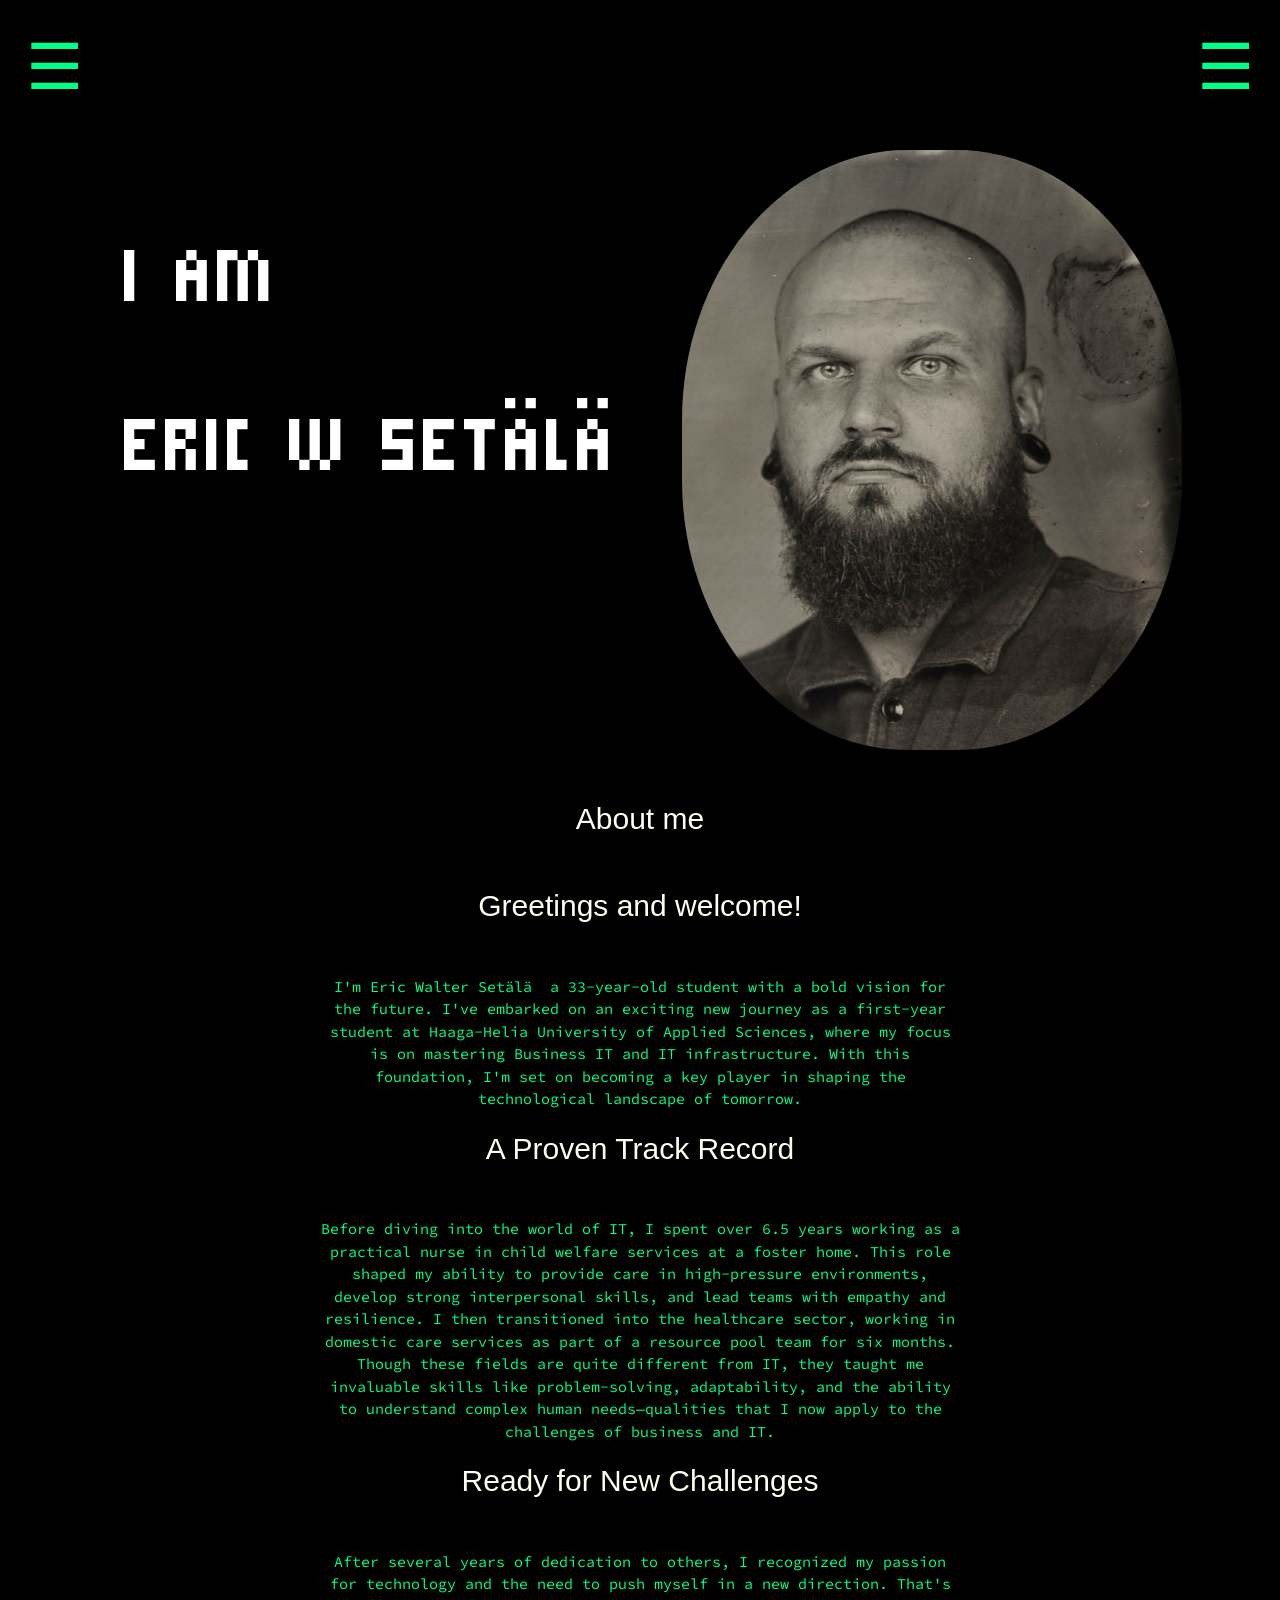
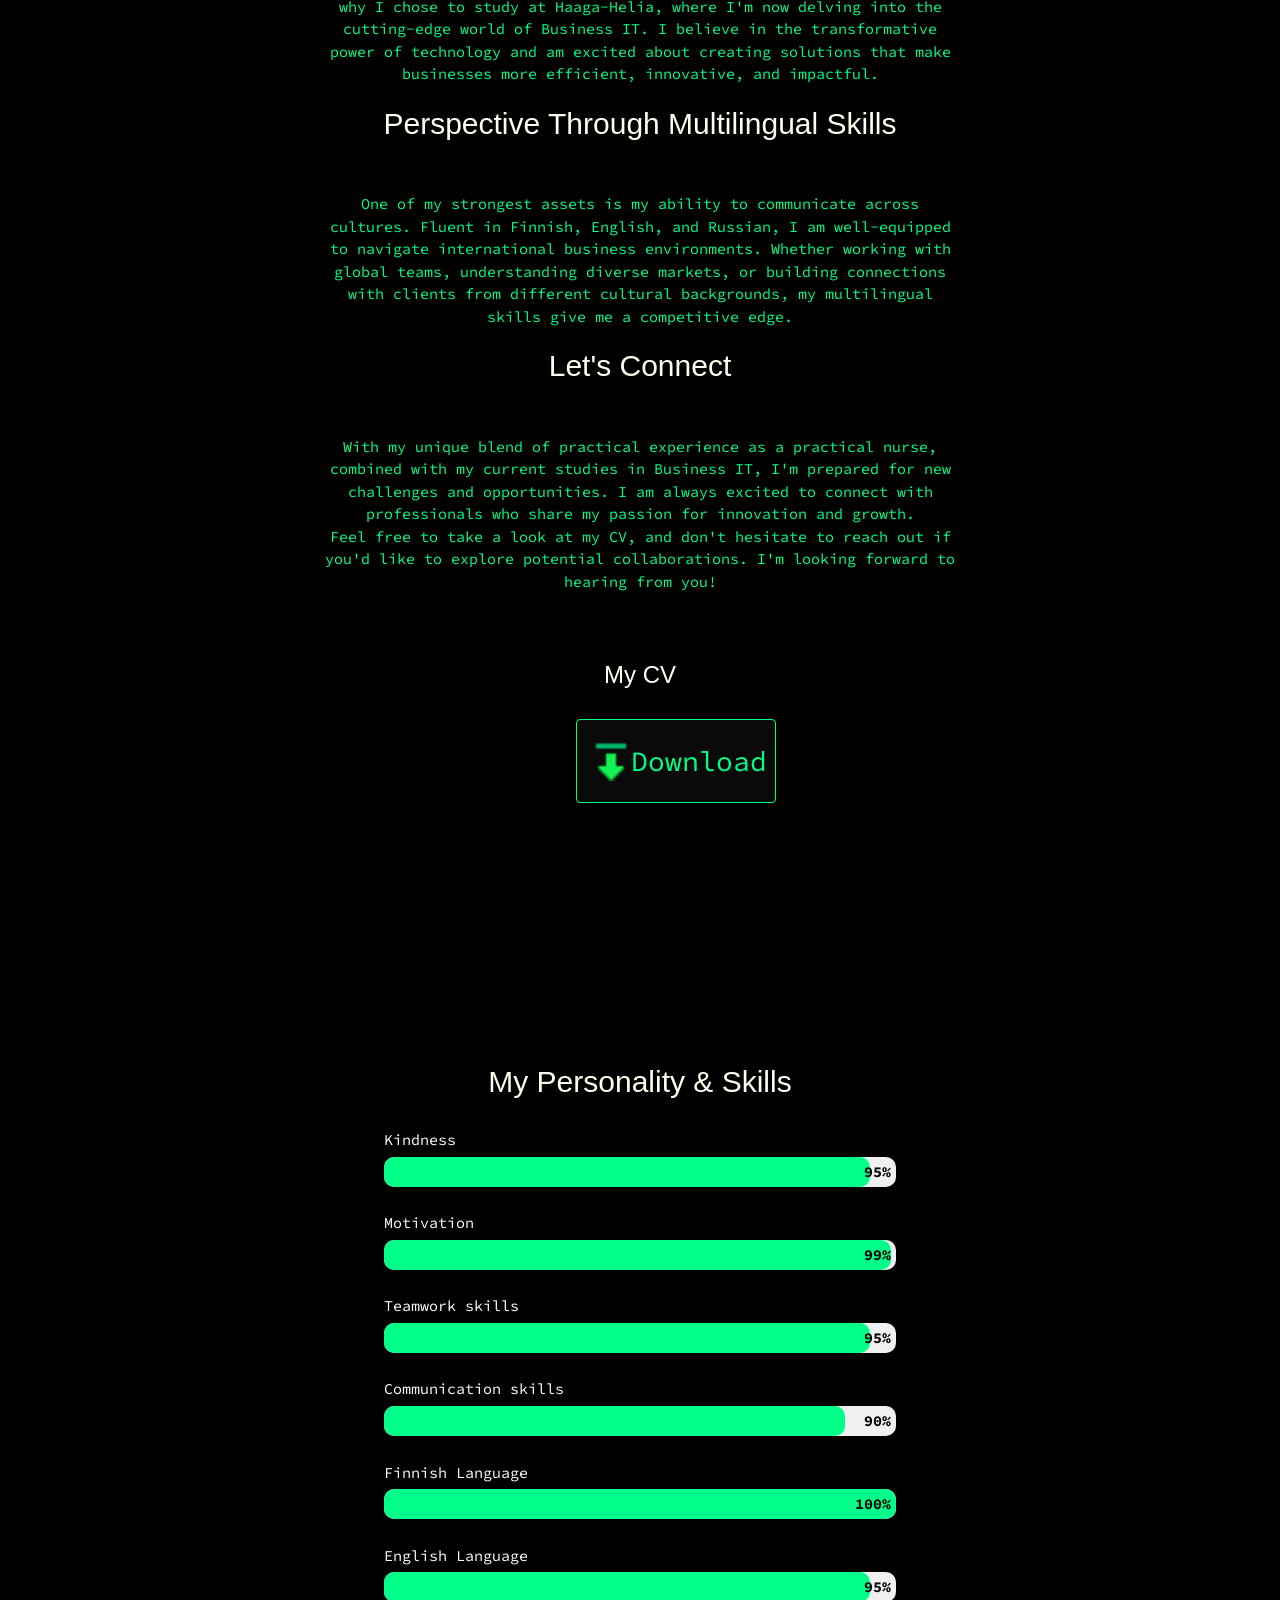
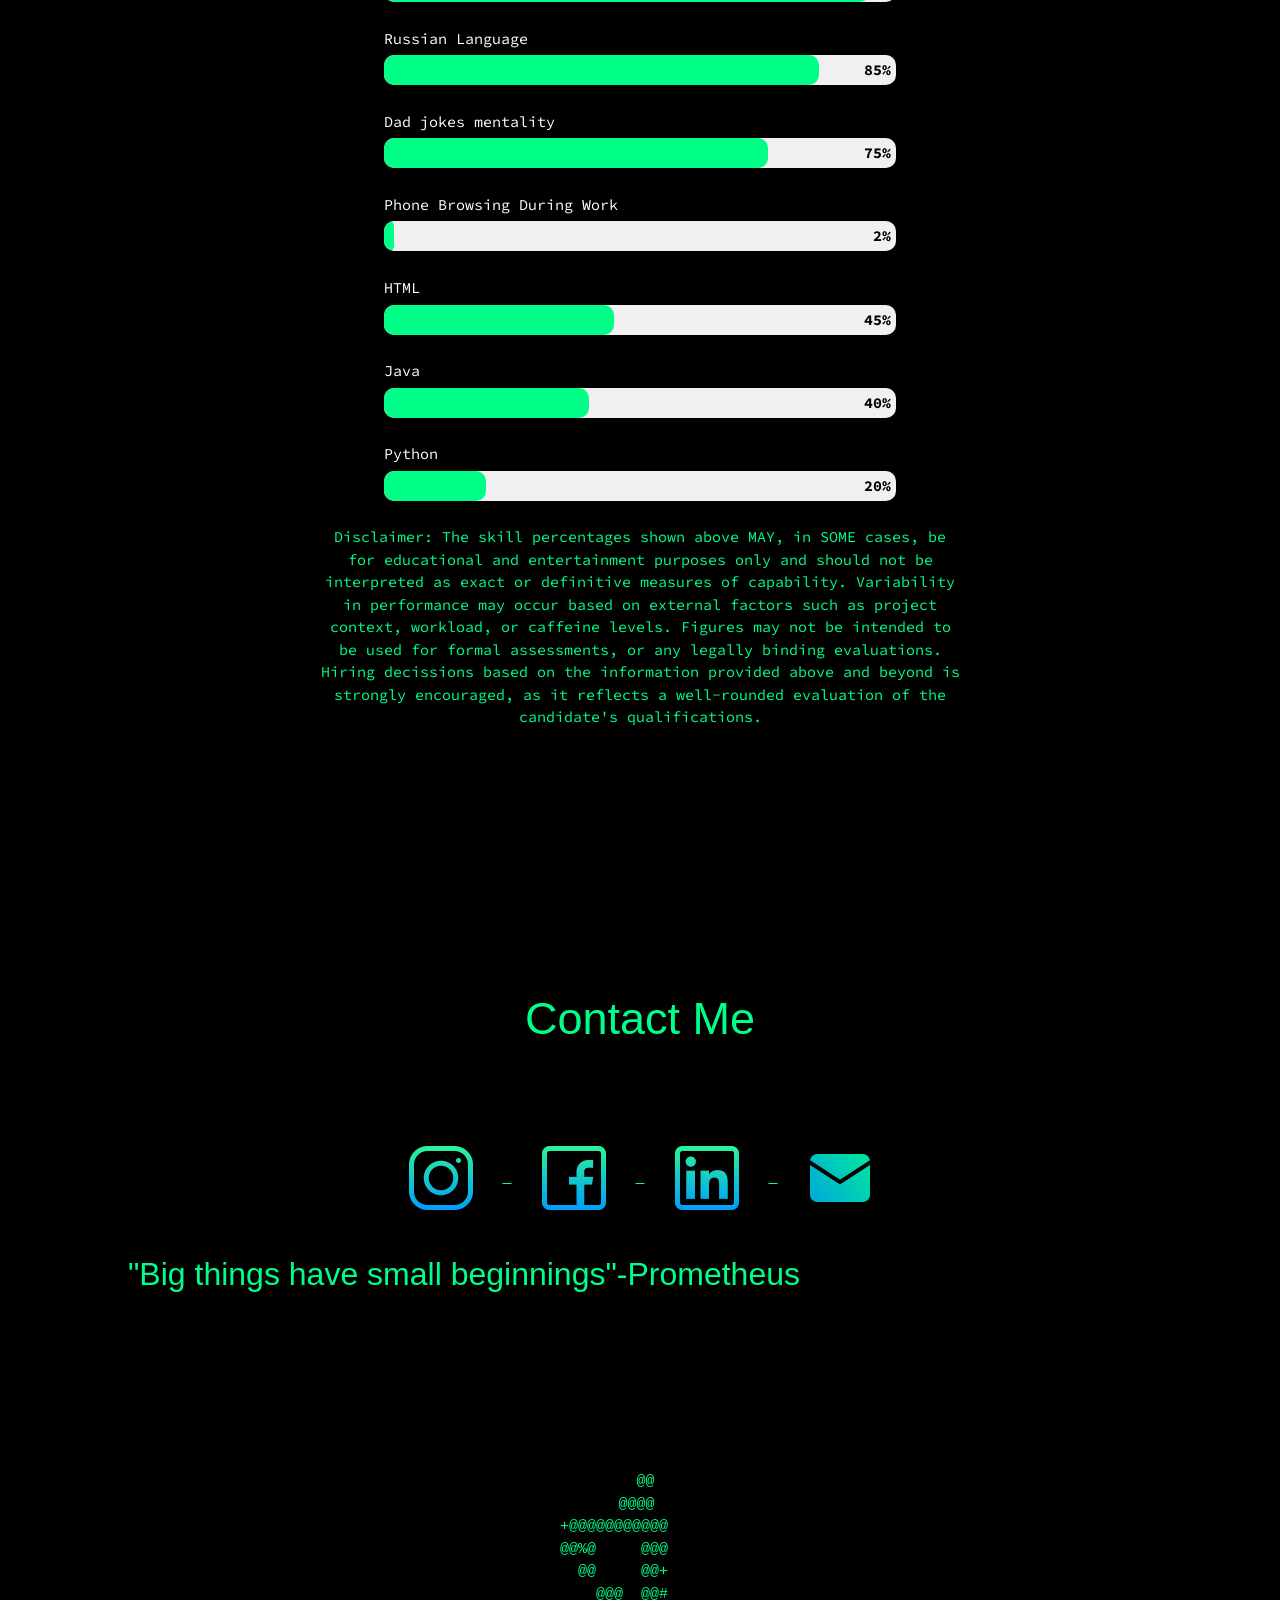
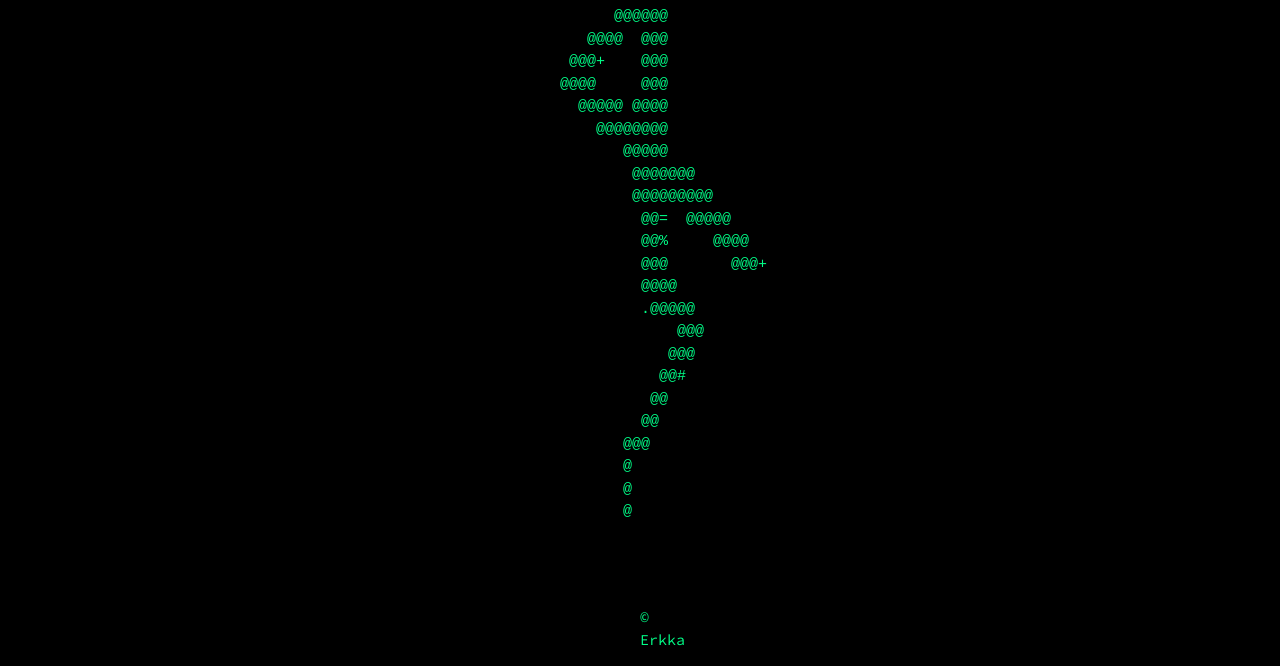
<file: ADCP_project/roles/sivusto/files/erkka/index.html>
<!DOCTYPE html>
<html lang="en">

<head>

  <title>Eric W Setälä</title>
  
  <meta charset="utf-8">
  
  <meta name="viewport" content="width=device-width, initial-scale=1.0">
  <meta name="description" content="About me, my portfolio & CV">
  <meta name="author" content="EricWS">

  <link rel="stylesheet" href="https://www.w3schools.com/w3css/4/w3.css">

  <link href="css/tyyli.css" rel="stylesheet">
</head>

<body>

  <div class="w3-sidebar w3-bar-block w3-card w3-animate-left" style="display:none" id="leftMenu">
    <button onclick="closeLeftMenu()" class="w3-bar-item w3-button w3-large">Close &times;</button>
    <a href="#osa1" class="w3-bar-item w3-button">Frontpage</a>
    <a href="#osa1.5" class="w3-bar-item w3-button">About Me</a>
    <a href="#osa2" class="w3-bar-item w3-button">Personality & Skills </a>
    <a href="#osa3" class="w3-bar-item w3-button">ContactMe</a>
  </div>

  <div class="w3-sidebar w3-bar-block w3-card w3-animate-right" style="display:none; right:0;" id="rightMenu">
    <button onclick="closeRightMenu()" class="w3-bar-item w3-button w3-large">Close &times;</button>
    <a href="#osa1" class="w3-bar-item w3-button">Frontpage</a>
    <a href="#osa1.5" class="w3-bar-item w3-button">About Me</a>
    <a href="#osa2" class="w3-bar-item w3-button">Personality & Skills </a>
    <a href="#osa3" class="w3-bar-item w3-button">ContactMe</a>
  </div>

  <div class="top-navigation">
    <button class="w3-button w3-transparent w3-jumbo left-icon" onclick="openLeftMenu()">&#9776;</button>
    <button class="w3-button w3-transparent w3-jumbo right-icon" onclick="openRightMenu()">&#9776;</button>
  </div>

  <script>
    function openLeftMenu() {
      const leftMenu = document.getElementById("leftMenu");
      leftMenu.style.display = "block";
      leftMenu.addEventListener("mouseleave", closeLeftMenu); 
    }
  
    function closeLeftMenu() {
      document.getElementById("leftMenu").style.display = "none";
    }
  
    function openRightMenu() {
      const rightMenu = document.getElementById("rightMenu");
      rightMenu.style.display = "block";
      rightMenu.addEventListener("mouseleave", closeRightMenu); 
    }
  
    function closeRightMenu() {
      document.getElementById("rightMenu").style.display = "none";
    }
  </script>

<section id="osa1">
  <div class="Frontpage"></div>
</section>

  <div class="header">
    <h1> I AM <br> ERIC W SETÄLÄ </h1>
    <div class="image-container">
      <img src="images/parsta.jpg" id="parsta" alt="Pärstä kuva" width="700" height="900">
    </div>
  </div>
  
<main> 
  <section id="osa1.5">
    <h2>About me</h2>
    <br>
    <h2>Greetings and welcome!</h2>
    <br>
    <p>I'm Eric Walter Setälä &shy;
      a 33-year-old student with a bold vision for the future. I've embarked on an exciting new journey as a first-year
      student at Haaga-Helia University of Applied Sciences, where my focus is on mastering Business IT and IT
      infrastructure.
      With this foundation, I'm set on becoming a key player in shaping the technological landscape of tomorrow.
    </p>

    <h2>A Proven Track Record</h2>
    <br>
    <p>Before diving into the world of IT, I spent over 6.5 years working as a practical nurse in child welfare services
      at a foster home.
      This role shaped my ability to provide care in high-pressure environments, develop strong interpersonal skills,
      and lead teams with empathy and resilience.
      I then transitioned into the healthcare sector, working in domestic care services as part of a resource pool team
      for six months.
      Though these fields are quite different from IT, they taught me invaluable skills like problem-solving,
      adaptability, and the ability to understand complex human needs—qualities that I now apply to the challenges of
      business and IT.
    </p>

    <h2>Ready for New Challenges</h2>
    <br>
    <p>After several years of dedication to others, I recognized my passion for technology and the need to push myself
      in a new direction.
      That's why I chose to study at Haaga-Helia, where I'm now delving into the cutting-edge world of Business IT.
      I believe in the transformative power of technology and am excited about creating solutions that make businesses
      more efficient, innovative, and impactful.
    </p>

    <h2>Perspective Through Multilingual Skills</h2>
    <br>
    <p>One of my strongest assets is my ability to communicate across cultures. Fluent in Finnish, English, and Russian,
      I am well-equipped to navigate international business environments.
      Whether working with global teams, understanding diverse markets, or building connections with clients from
      different cultural backgrounds, my multilingual skills give me a competitive edge.
    </p>

    <h2>Let's Connect</h2>
    <br>
    <p>With my unique blend of practical experience as a practical nurse, combined with my current studies in Business
      IT, I'm prepared for new challenges and opportunities. I am always excited to connect with professionals who share
      my passion for innovation and growth.
      <br>Feel free to take a look at my CV, and don't hesitate to reach out if you'd like to explore potential
      collaborations. I'm looking forward to hearing from you!
    </p>
  </section>

    <h3>My CV</h3>
    
    <div class="button-container">
      <button class="button" onclick="downloadCV()">
      <img src="images/icons8-download-16.png" alt="DownloadIcon">
      <span>Download</span>
      </button>
    </div>

    <script>
      function downloadCV() {
        var link = document.createElement('a');
        link.href = 'https://tinyurl.com/pm2p3uss';
        link.download = 'CV.pdf';
        link.target = '_blank';
        link.click();
      }
    </script>

<section id="osa2">
  <div class="osa2">
      <h2> My Personality & Skills </h2>
      <div class="tolpat"></div>
    <div class="pttolpat">

        <div class="bar">
            <div class="info"><span>Kindness</span></div>
            <div class="progress-bar">
                <span class="kindness"></span>
                <span class="percentage">95%</span>
            </div>
        </div>

        <div class="bar">
            <div class="info"><span>Motivation</span></div>
            <div class="progress-bar">
                <span class="motivation"></span>
                <span class="percentage">99%</span>
            </div>
        </div>

        <div class="bar">
            <div class="info"><span>Teamwork skills</span></div>
            <div class="progress-bar">
                <span class="teamwork"></span>
                <span class="percentage">95%</span>
            </div>
        </div>

        <div class="bar">
            <div class="info"><span>Communication skills</span></div>
            <div class="progress-bar">
                <span class="communication"></span>
                <span class="percentage">90%</span>
            </div>
        </div>

        <div class="bar">
            <div class="info"><span>Finnish Language</span></div>
            <div class="progress-bar">
                <span class="finnish"></span>
                <span class="percentage">100%</span>
            </div>
        </div>

        <div class="bar">
            <div class="info"><span>English Language</span></div>
            <div class="progress-bar">
                <span class="english"></span>
                <span class="percentage">95%</span>
            </div>
        </div>

        <div class="bar">
            <div class="info"><span>Russian Language</span></div>
            <div class="progress-bar">
                <span class="russian"></span>
                <span class="percentage">85%</span>
            </div>
        </div>

        <div class="bar">
            <div class="info"><span>Dad jokes mentality</span></div>
            <div class="progress-bar">
                <span class="kjehrah-jokes"></span>
                <span class="percentage">75%</span>
            </div>
        </div>

        <div class="bar">
            <div class="info"><span>Phone Browsing During Work</span></div>
            <div class="progress-bar">
                <span class="phone-browsing"></span>
                <span class="percentage">2%</span>
            </div>
        </div>

        <div class="bar">
            <div class="info"><span>HTML</span></div>
            <div class="progress-bar">
                <span class="html"></span>
                <span class="percentage">45%</span>
            </div>
        </div>

        <div class="bar">
            <div class="info"><span>Java</span></div>
            <div class="progress-bar">
                <span class="java"></span>
                <span class="percentage">40%</span>
            </div>
        </div>

        <div class="bar">
            <div class="info"><span>Python</span></div>
            <div class="progress-bar">
                <span class="python"></span>
                <span class="percentage">20%</span>
            </div>
        </div>
    </div>
        <p>
          Disclaimer:
The skill percentages shown above MAY, in SOME cases, be for educational and entertainment purposes only and should not be interpreted as exact or definitive measures of capability. 
Variability in performance may occur based on external factors such as project context, workload, or caffeine levels. 
Figures may not be intended to be used for formal assessments, or any legally binding evaluations. 
Hiring decissions based on the information provided above and beyond is strongly encouraged, as it reflects a well-rounded evaluation of the candidate's qualifications.
        </p>
    </div>
</section>

<section id="osa3">
  <div class="osa3">
      <h4> Contact Me </h4>
      
      <a href="https://www.instagram.com/ericws/" target="_blank">
        <img class="logo" src="images/instagram.png" alt="Instagram">
      </a>
      
      <a href="https://www.facebook.com/eric.setala" target="_blank">
        <img class="logo" src="images/facebook.png" alt="Facebook">
      </a>
      
      <a href="https://www.linkedin.com/in/eric-setälä-setälä-34795b330/" target="_blank">
        <img class="logo" src="images/linkedin.png" alt="LinkedIn">
      </a>
      
      <a href="mailto:eric.setala@gmail.com?subject=Otsikko%20tässä&body=Hei,%0A%0A" target="_blank">
        <img class="logo" src="images/email.png" alt="Email">
      </a>

      <h5> "Big things have small beginnings"-Prometheus </h5>
  </div>
</section>

         <pre>
          

          @@                       
         @@@@                        
   +@@@@@@@@@@@                       
   @@%@     @@@                       
     @@     @@+                       
       @@@  @@#                       
         @@@@@@                       
      @@@@  @@@                       
    @@@+    @@@                       
   @@@@     @@@                       
     @@@@@ @@@@                       
       @@@@@@@@                       
          @@@@@                       
           @@@@@@@                    
           @@@@@@@@@                  
            @@=  @@@@@                
            @@%     @@@@              
            @@@       @@@+            
            @@@@                      
            .@@@@@                    
                @@@                   
               @@@                    
              @@#                     
             @@                       
            @@                        
          @@@                         
          @                           
          @                           
          @                           


        </pre>

          <footer>
      <p>&copy; Erkka</p>
          </footer>
          
</main>
</body>
</html>
</file>
<file: ADCP_project/roles/sivusto/files/erkka/css/tyyli.css>
@import url('https://fonts.googleapis.com/css2?family=Micro+5&family=Source+Code+Pro:ital,wght@0,200..900;1,200..900&display=swap');

h1{
margin-top: 15%;
margin-right: 400px;
margin-bottom: 20%;
margin-left: 2%;
color:#FFFFF0 ;
font-family: "Micro 5";
font-size: 750%;
font-weight:lighter;
}

#parsta{
    margin-top: 30%;
    border-radius: 45%;
    width: 500px;
    height: 600px;
    transition: transform 0.4s ease, box-shadow 0.4s ease;
    box-shadow: 0px 4px 10px rgba(0, 0, 0, 0.3); 
}

.top-navigation {
    position: fixed;
    top: 0;
    width: 100%;
    height: 60px;
    z-index: 1000; 
}


.left-icon {
    position: fixed;
    top: 10px; 
    left: 10px; 
    color: #00ff88;
    background: black;
    border: none;
}


.right-icon {
    position: fixed;
    top: 10px;
    right: 10px; 
    color: #00ff88;
    background: black;
    border: none;
}


#leftMenu {
    position: fixed; 
    top: 15%;          
    left: 0;        
    width: 250px;    
    height: 100%;    
    background-color: #414141;
}

#rightMenu {
    position: fixed; 
    top: 15%;          
    right: 0;        
    width: 250px;    
    height: 200%;    
    background-color: #414141;
}

.header {
    display: flex;
    justify-content: center; 
    background-color: transparent;
}

@media screen and (max-width: 700px){
    .header{
        scale: 50%;
        margin-bottom: 70%;
    }
    .h3{
        margin-bottom: 20%;
    }
    .logo{
        scale: 300%;
    }
    .button-container{
        width: 60%;  
        padding: 30px; 
    }
    }
    

.header h1 {
    margin-right: 5%; 
    color: #FFFFFF;
}

.header h1:hover {
    transform: scale(1.1); 
    box-shadow: 0px 8px 20px rgba(0, 0, 0, 0.7); 
}


#parsta:hover {
    transform: scale(1.1); 
    box-shadow: 0px 8px 20px rgba(0, 0, 0, 0.7); 
}

h2{
text-align: center;
color: #FFFFF0;
/*margin-left: 10%;
margin-right: 50%;*/
}

h3{
    text-align: center;
    color: #FFFFF0;
    margin-top: 5%;
    margin-bottom: 2%;
}



body {
    color: #00ff88; 
    text-align: left;
    background-color: #000; 
    font-family: "Source Code Pro";
    margin-bottom: 15%;
    margin: 0; 
    padding: 0; 
    
}

p{
    text-align: center;
    margin-left: 25%;
    margin-right: 25%;
}

header {
text-align: center;
color: #02894b ;
}

pre{
    text-align: center;
    margin-top: 5%;
    margin-left: 10%; 
}

footer{
    text-align: right;
    margin-right: 10%;
}

nav{
background-color: #414141;
text-align: right;

}
nav a{
color: #00ff88;
padding: 1%;
margin: 20px;
display: block;
text-decoration: none; 
}

.button {
    border-radius: 4px;
    background-color: rgb(10, 10, 10);
    border: 1px solid #00ff88;
    color: #00ff88;
    text-align: center;
    font-size: 28px;
    padding: 20px;
    width: 200px;
    transition: all 0.5s;
    cursor: pointer;
    margin: 0 auto;
    margin-left: 45%;
    margin-right: 55%;
    margin-bottom: 20%;
    display: flex;
    align-items: center;
    justify-content: center;
  }

  .button span {
    cursor: pointer;
    display: inline-block;
    position: relative;
    transition: 1s;
    margin-right: 1%;
  }

  .button img {
    margin-left: 5%;
    width: 40px;
    height: 40px;
    border-radius: 4px;
  }

  .button:hover {
    background-color: #00ff88;
    color: rgb(10, 10, 10);
  }

  footer{
    margin-left: 50%;
    margin-right: 50%;
  }
  
.pttolpat {
    width: 40%;
    margin: 0 auto;
    align-items: center;
}

.bar {
    margin: 5% 0;
}

.info {
    margin-bottom: 5px;
    color: white; /* Info-teksti valkoiseksi */
}

.progress-bar {
    background-color: #f0f0f0;
    border-radius: 10px;
    overflow: hidden;
    height: 30px;
    position: relative; 
}

.progress-bar span {
    display: block;
    height: 100%;
    border-radius: 10px;
}

.accuracy {
    width: 90%;
    background-color: #00ff88;
}

.kindness {
    width: 95%;
    background-color: #00ff88;
}

.motivation {
    width: 99%;
    background-color: #00ff88;
}

.teamwork {
    width: 95%;
    background-color: #00ff88;
}

.communication {
    width: 90%;
    background-color: #00ff88;
}

.eco {
    width: 75%;
    background-color: #00ff88;
}

.finnish {
    width: 100%;
    background-color: #00ff88;
}

.english {
    width: 95%;
    background-color: #00ff88;
}

.russian {
    width: 85%;
    background-color: #00ff88;
}

.charisma {
    width: 80%;
    background-color: #00ff88;
}

.humor {
    width: 60%;
    background-color: #00ff88;
}

.kjehrah-jokes {
    width: 75%;
    background-color: #00ff88;
}

.phone-browsing {
    width: 2%;
    background-color: #00ff88;
}

.html {
    width: 45%;
    background-color: #00ff88;
}

.java {
    width: 40%;
    background-color: #00ff88;
}

.python {
    width: 20%;
    background-color: #00ff88;
}


.percentage {
    color: black; 
    position: absolute; 
    right: 5px; 
    top: 0; 
    line-height: 30px; 
    font-weight: bold; 
}

.osa3 {
    text-align: center; 
    
}
.osa3 h5 {
    text-align: left; 
    margin-left: 10%;
    margin-top: 10px; 
}
h4 {
text-align: center;
font-size: 300%;
margin-top: 20%;
margin-bottom: 5%;
}
h5{
    margin-left: 12%;
    margin-bottom: 5%;
    font-size: xx-large;
}

.logo {
    width: 5%; 
    height: 5%; 
    margin: 30px; 
}
pre{
    margin-top: 10%;

}
</file>
